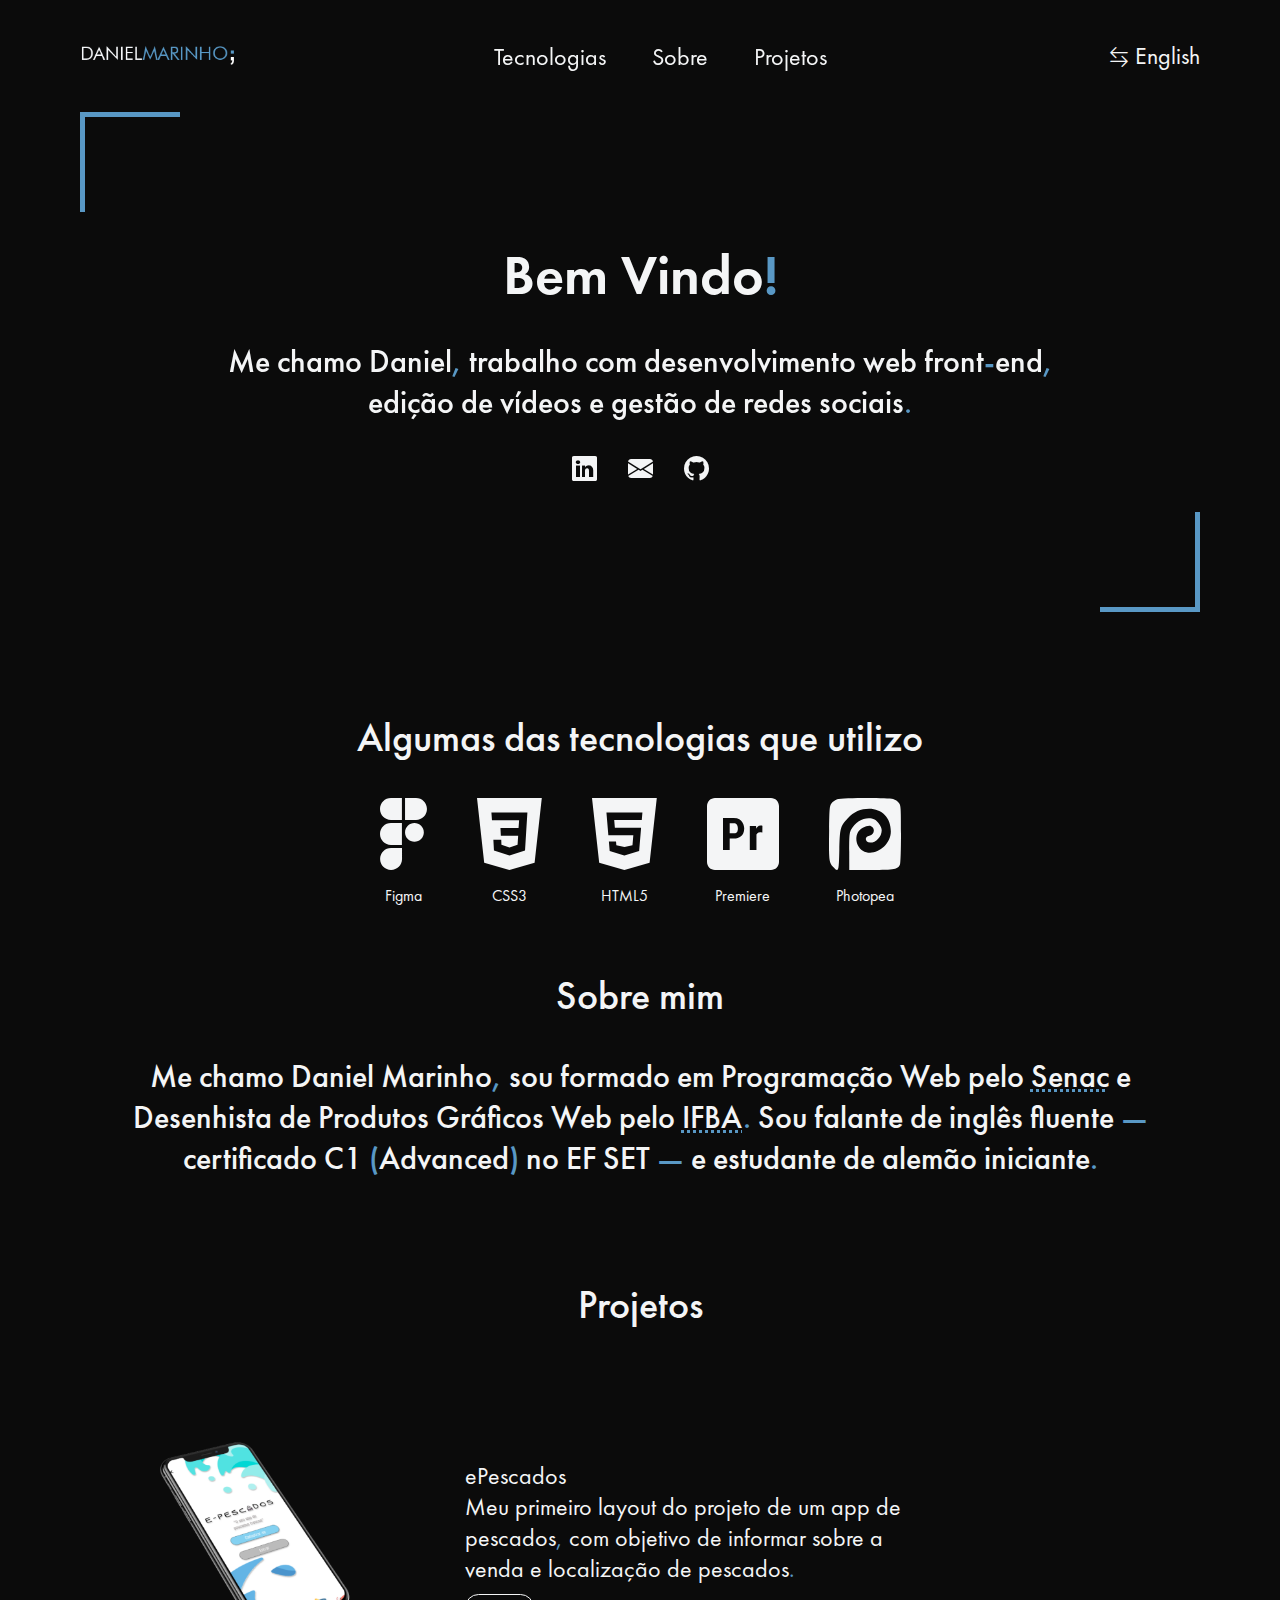
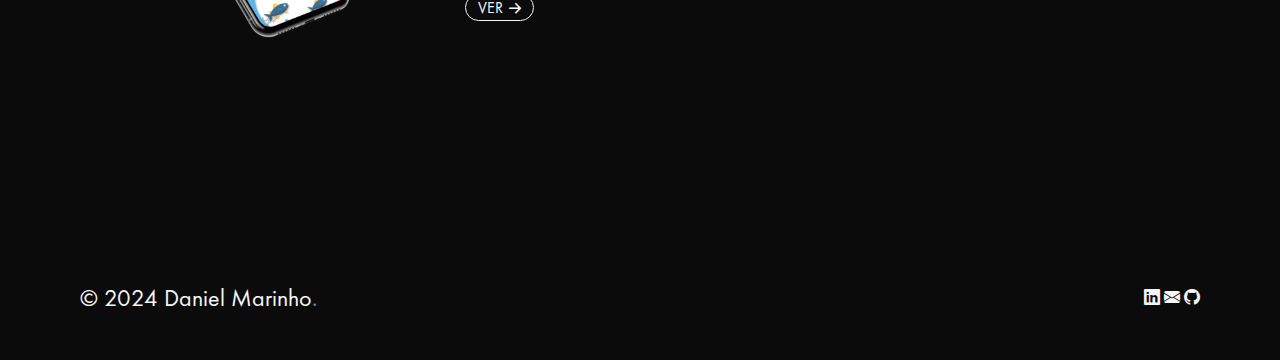
<file: index.html>
<!DOCTYPE html>
<html lang="pt-br">

<head>
    <meta charset="UTF-8">
    <meta name="viewport" content="width=device-width, initial-scale=1.0">
    <title>Daniel Marinho | Desenvolvedor Web Front-End</title>
    <link rel="stylesheet" href="./css/style.css">
    <link rel="icon" type="image/x-icon" href="./favicon.ico">
    <meta name="description"
        content="Portfólio de Daniel Marinho, desenvolvedor web front-end, editor de vídeos e gerente de mídias sociais.">
    <meta name="keywords"
        content="web, desenvolvedor web, front-end, front end, HTML, HTML5, CSS, CSS3, Figma, Premiere, Photopea, Photoshop, edição, editor, edit, IFBA, Senac, portifolio, Daniel, Daniel Marinho, Desenhista de Produtos Gráficos Web, Programação Web, Programador Web">
    <link rel="stylesheet" href="https://cdn.jsdelivr.net/npm/bootstrap-icons@1.11.3/font/bootstrap-icons.min.css">
</head>

<body class="container">
    <header>
        <div class="flexbox">
            <div class="logo">
                <a href="./">
                    <img class="logo-img" src="./logo2.png" alt="Daniel Marinho;">
                </a>
            </div>
            <nav>
                <ul>
                    <li>
                        <a href="#tech">Tecnologias</a>
                    </li>
                    <li>
                        <a href="#about">Sobre</a>
                    </li>
                    <li>
                        <a href="#projects">Projetos</a>
                    </li>
                </ul>
            </nav>
            <a href="./en/">
                <p>
                    <i class="bi bi-arrow-left-right fs13"></i> English
                </p>
            </a>
        </div>
    </header>

    <main>
        <svg aria-label="top-left-notch" id="topLeftEdge" class="svg-image top-left" width="100" height="100"
            viewBox="0 0 100 100" xmlns="http://www.w3.org/2000/svg" aria-hidden="true">
            <path d="M2.5 100V0M100 2.5H0" stroke="#5998C5" stroke-width="5" />
        </svg>
        <svg aria-label="bottom-right-notch" id="bottomRightEdge" class="svg-image bottom-right" width="100"
            height="100" viewBox="0 0 100 100" xmlns="http://www.w3.org/2000/svg" aria-hidden="true">
            <path d="M97.5 0V100M0 97.5H100" stroke="#5998C5" stroke-width="5" />
        </svg>

        <!-- presentation -->
        <div>
            <h1>Bem Vindo<span>!</span></h1>
            <p>Me chamo Daniel<span>,</span> trabalho com desenvolvimento web front<span>-</span>end<span>,</span><br>
                edição de vídeos e gestão de redes sociais<span>.</span></p>

            <!-- icons -->
            <div class="contact-icons">
                <a target="_blank" href="https://www.linkedin.com/in/mardieu/">
                    <i class="bi bi-linkedin"></i>
                </a>
                <a target="_blank" href="mailto:marinhodaniel.contato@gmail.com">
                    <i class="bi bi-envelope-fill"></i>
                </a>
                <a target="_blank" href="https://github.com/mardieu/">
                    <i class="bi bi-github"></i>
                </a>
            </div>
        </div>
    </main>

    <!-- Tech -->
    <div class="sections" id="tech">
        <h2 class="inline-heading">Algumas das tecnologias que utilizo</h2>
        <div class="svg-tech-icons">
            <!-- Figma -->
            <figure>
                <svg aria-label="figma" class="tech-icon" width="47" height="72" viewBox="0 0 47 72"
                    xmlns="http://www.w3.org/2000/svg">
                    <path
                        d="M11.0723 72C5.02122 72 0.115827 67.0946 0.115827 61.0435C0.115827 54.9923 5.02122 50.087 11.0723 50.087H22.0289V61.0435C22.0289 67.0946 17.1235 72 11.0723 72ZM36 21.913H25.0435V0H36C42.0511 0 46.9565 4.90539 46.9565 10.9565C46.9565 17.0077 42.0511 21.913 36 21.913ZM10.9565 21.913H21.913V0H10.9565C4.90539 0 0 4.90539 0 10.9565C0 17.0077 4.90539 21.913 10.9565 21.913ZM10.9565 46.9565H21.913V25.0435H10.9565C4.90539 25.0435 0 29.9489 0 36C0 42.0511 4.90539 46.9565 10.9565 46.9565ZM34.4348 25.0435C31.9441 25.0435 29.5553 26.0329 27.7941 27.7941C26.0329 29.5553 25.0435 31.9441 25.0435 34.4348C25.0435 36.9255 26.0329 39.3142 27.7941 41.0754C29.5553 42.8367 31.9441 43.8261 34.4348 43.8261C36.9255 43.8261 39.3142 42.8367 41.0754 41.0754C42.8367 39.3142 43.8261 36.9255 43.8261 34.4348C43.8261 31.9441 42.8367 29.5553 41.0754 27.7941C39.3142 26.0329 36.9255 25.0435 34.4348 25.0435Z"
                        fill="#F4F5F6" />
                </svg>
                <figcaption>Figma</figcaption>
            </figure>

            <!-- CSS3 -->
            <figure>
                <svg aria-label="css3" class="tech-icon" width="65" height="72" viewBox="0 0 65 72"
                    xmlns="http://www.w3.org/2000/svg">
                    <path
                        d="M0 0L7.2 64.8L32.3719 72L57.6 64.8L64.8 0H0ZM49.4156 30.0516L48.0375 52.5234L32.4984 57.6L16.9594 52.5234L16.3688 41.7797H24.2438L24.4406 46.6594L32.4984 49.4016L40.5703 46.6594L41.1609 37.8703H23.85L23.4563 30.0516H41.5406L42.1313 22.2328H14.9906L14.4 14.4281H50.4L49.4156 30.0516Z"
                        fill="#F4F5F6" />
                </svg>
                <figcaption>CSS3</figcaption>
            </figure>

            <!-- HTML5 -->
            <figure>
                <svg aria-label="html5" class="tech-icon" width="65" height="72" viewBox="0 0 65 72"
                    xmlns="http://www.w3.org/2000/svg">
                    <path
                        d="M64.8 0H0L7.2 64.8L32.4 72L57.6 64.8L64.8 0ZM49.7672 21.8953H22.2047L22.8656 29.7422H49.1063L47.1375 52.9172L32.4 57.6141L32.2594 57.5578L17.6906 52.9172L16.8891 43.4672H24.0328L24.3422 47.1375L32.4844 48.9375L40.4719 47.1375L41.3297 37.2234H16.3547L14.4281 14.4H50.4141L49.7672 21.8953Z"
                        fill="#F4F5F6" />
                </svg>
                <figcaption>HTML5</figcaption>
            </figure>

            <!-- Premiere -->
            <figure>
                <svg aria-label="premiere" class="tech-icon" width="72" height="72" viewBox="0 0 72 72"
                    xmlns="http://www.w3.org/2000/svg">
                    <path
                        d="M64 0H8C3.6 0 0 3.6 0 8V64C0 68.4 3.6 72 8 72H64C68.4 72 72 68.4 72 64V8C72 3.6 68.4 0 64 0ZM27.16 25.208H22.696V35.256H27.16C30.136 35.256 30.88 33.024 30.88 30.42C30.884 27.812 29.768 25.208 27.16 25.208ZM27.16 40.464H22.696V52H16V20H26.792C36.096 20 37.212 28.56 37.212 30.42C37.208 37.86 32 40.464 27.16 40.464ZM55.34 34.4C55.044 34.368 53.448 34.212 53.136 34.212C50.588 34.212 49.768 35.82 49.456 36.604V52H42.8V28H49.056L49.244 30.744C49.744 29.728 51.08 27.532 53.58 27.532C54.676 27.532 55.188 27.744 55.408 27.836L55.34 34.4Z"
                        fill="#F4F5F6" />
                </svg>
                <figcaption>Premiere</figcaption>
            </figure>

            <!-- Photopea -->
            <figure>
                <svg aria-label="photopea" class="tech-icon" width="72" height="72" viewBox="0 0 72 72"
                    xmlns="http://www.w3.org/2000/svg">
                    <path fill-rule="evenodd" clip-rule="evenodd"
                        d="M8.15918 1.27846C6.25733 1.94453 3.74555 3.77544 2.57745 5.34884C0.582234 8.03337 0.432034 9.70613 0.125546 32.7213C-0.259086 61.6357 0.0352236 64.3881 3.981 68.7038C9.56273 74.8089 9.86212 74.0404 10.3208 52.4183C10.7917 30.1949 11.3032 28.2555 18.8142 20.2344C24.6466 14.0056 31.7892 10.8527 40.0664 10.8527C53.0617 10.8527 61.8971 20.058 61.8291 33.5272C61.757 47.9738 44.8809 59.4996 33.7387 52.7123C27.8049 49.0991 25.5732 40.789 28.841 34.4772C30.8921 30.5142 38.8283 26.6841 41.9977 28.1268C46.527 30.1888 45.3863 36.9042 40.38 37.6493C35.1352 38.4289 35.8811 44.5614 41.2213 44.5614C47.1136 44.5614 52.7176 38.506 52.7176 32.1393C52.7176 28.9581 48.8226 23.1652 45.5832 21.527C38.0062 17.6968 26.8438 22.4982 22.1734 31.5949C20.4857 34.8827 20.2421 37.6625 20.2421 53.6449V71.9338H42.1124C65.9595 71.9338 69.0975 71.3164 71.0288 66.2434C71.5626 64.8403 72 51.1318 72 35.7809C72 9.2996 71.8934 7.72213 69.9266 4.96158C68.725 3.27665 66.2711 1.61403 64.0912 1.00981C58.7134 -0.482495 12.5556 -0.260475 8.15918 1.27846Z"
                        fill="#F4F5F6" />
                </svg>
                <figcaption>Photopea</figcaption>
            </figure>
        </div>
    </div>

    <!-- About -->
    <div class="sections" id="about">
        <h2 class="inline-heading">Sobre mim</h2>
        <p class="about-text">Me chamo Daniel Marinho<span>,</span> sou formado em <b>Programação Web</b> pelo
            <abbr title="Serviço Nacional de Aprendizagem Comercial">Senac</abbr> e <br> <b>Desenhista de Produtos
                Gráficos Web</b> pelo <abbr
                title="Instituto Federal de Educação, Ciência e Tecnologia da Bahia">IFBA</abbr><span>.</span> Sou
            falante de
            inglês fluente <span>—</span> certificado C1 <span>(</span>Advanced<span>)</span> no
            <a href="https://www.efset.org/cert/Hui1tJ" target="_blank" class="efset">EF SET</a> <span>—</span> e
            estudante de alemão
            iniciante<span>.</span>
        </p>
    </div>


    <!-- Projects -->
    <div class="sections" id="projects">
        <h2 class="inline-heading">Projetos</h2>
        <div id="projects-items">

            <!-- Card 1 -->
            <div class="card box-left align-left">
                <div class="box box-img-left">
                    <a href="https://bit.ly/epescados" target="_blank">
                        <img src="./images/cards/ePescados.webp"
                            alt="ePescados - Layout do Aplicativo de Frutos do Mar">
                    </a>
                </div>
                <div class="box-text-left">
                    <p><strong>ePescados</strong></p>
                    <p>Meu primeiro layout do projeto de um app de pescados<span>,</span> com objetivo de informar sobre
                        a venda e localização de
                        pescados<span>.</span>
                    </p>
                    <a href="https://bit.ly/epescados" target="_blank">
                        <div class="see-btn no-select">
                            <p>VER</p>
                            <i class="bi bi-arrow-right-short"></i>
                        </div>
                    </a>
                </div>
            </div>
            <!-- Card 2 -->
            <!-- <div class="card box-right align-right">
                <div class="box box-img-right">
                    <img src="./images/pic.png" alt="picture">
                </div>
                <div class="box-text-right">
                    <p><strong>Título</strong></p>
                    <p>Lorem ipsum dolor sit amet consectetur adipisicing elit. Accusamus deleniti molestias ipsum at
                        nemo? Earum tempore eos iusto aliquam, debitis possimus quibusdam libero sunt obcaecati dicta.
                        Dolores perspiciatis distinctio.
                    </p>
                    <div class="see-btn-right">
                        <a href="#" target="_blank">
                            <div class="see-btn">
                                <p>VER</p>
                                <i class="bi bi-arrow-right-short"></i>
                            </div>
                        </a>
                    </div>
                </div>
            </div> -->

        </div>
    </div>

    <footer class="flexbox">
        <p>&copy; 2024 Daniel Marinho<span>.</span></p>
        <div class="footer-icons">
            <a target="_blank" href="https://www.linkedin.com/in/mardieu/">
                <i class="bi bi-linkedin"></i>
            </a>
            <a target="_blank" href="mailto:marinhodaniel.contato@gmail.com">
                <i class="bi bi-envelope-fill"></i>
            </a>
            <a target="_blank" href="https://github.com/mardieu/">
                <i class="bi bi-github"></i>
            </a>
        </div>
    </footer>
</body>

</html>
</file>
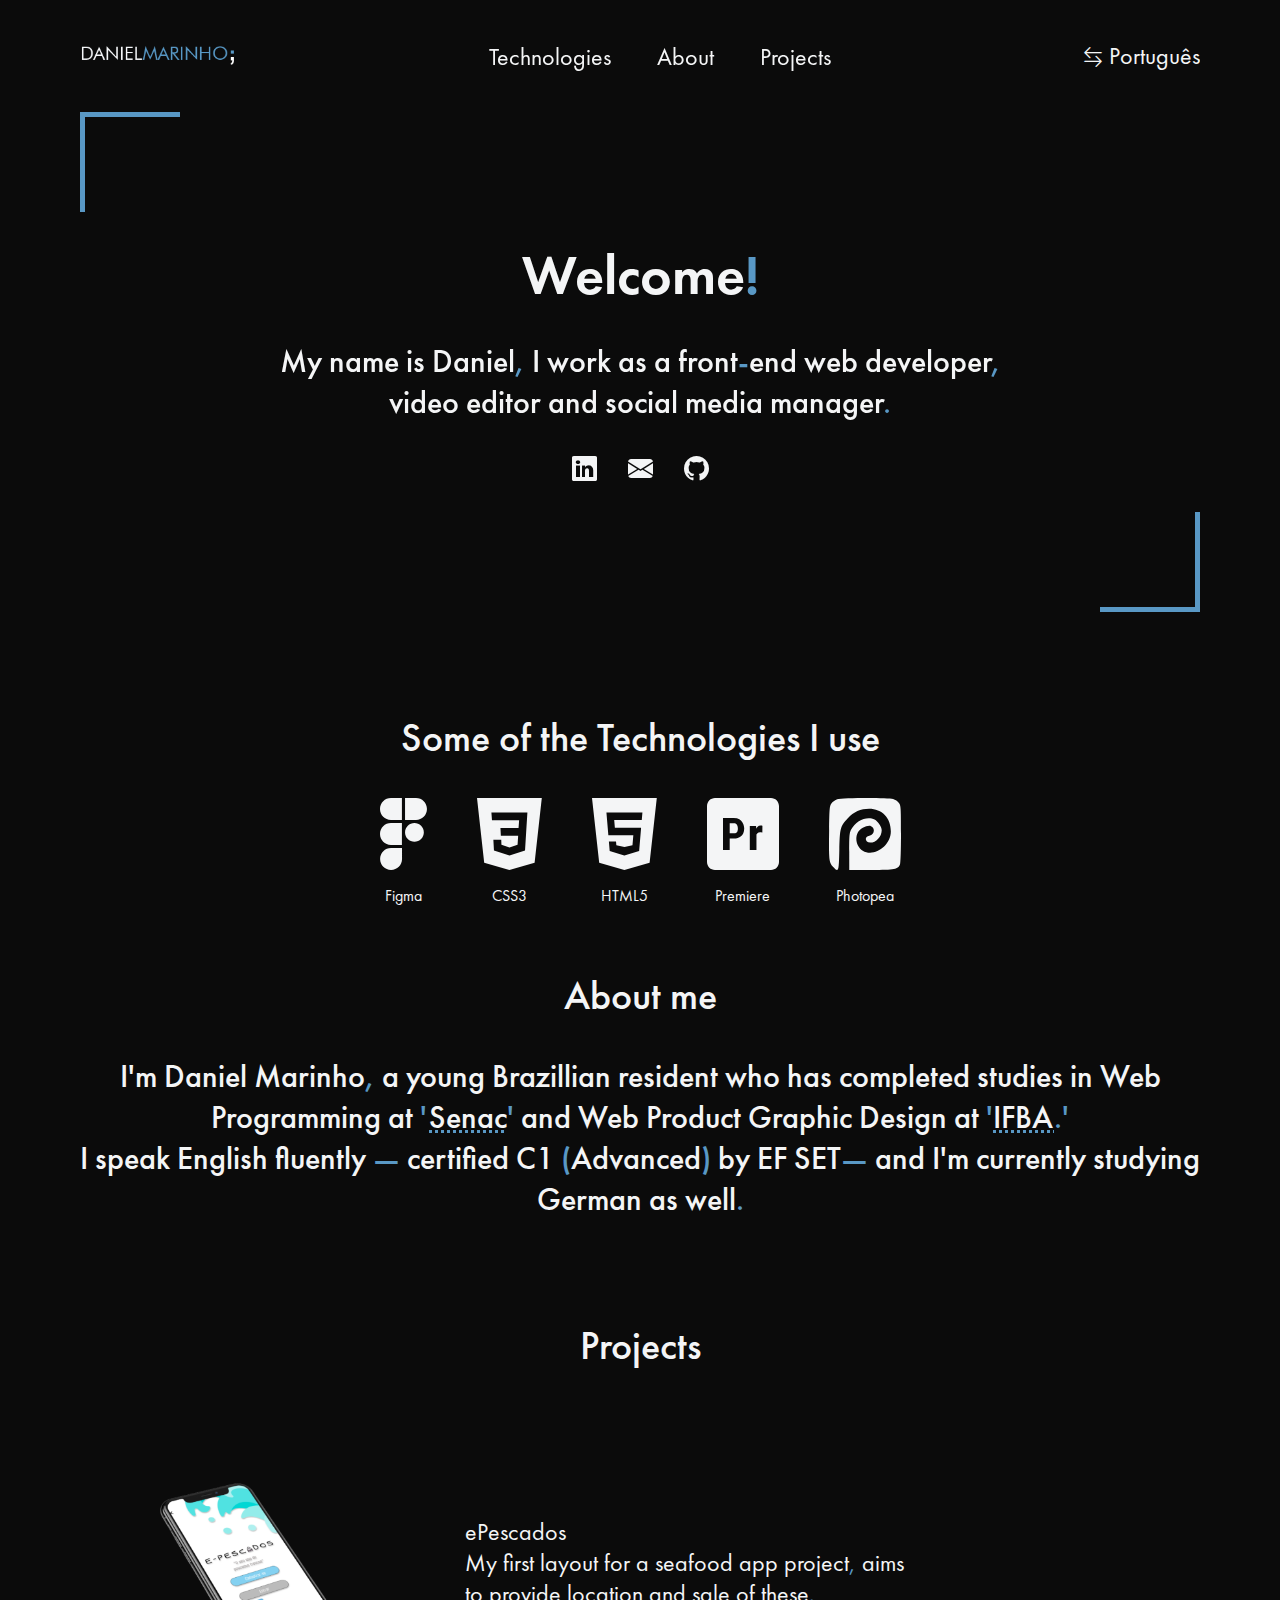
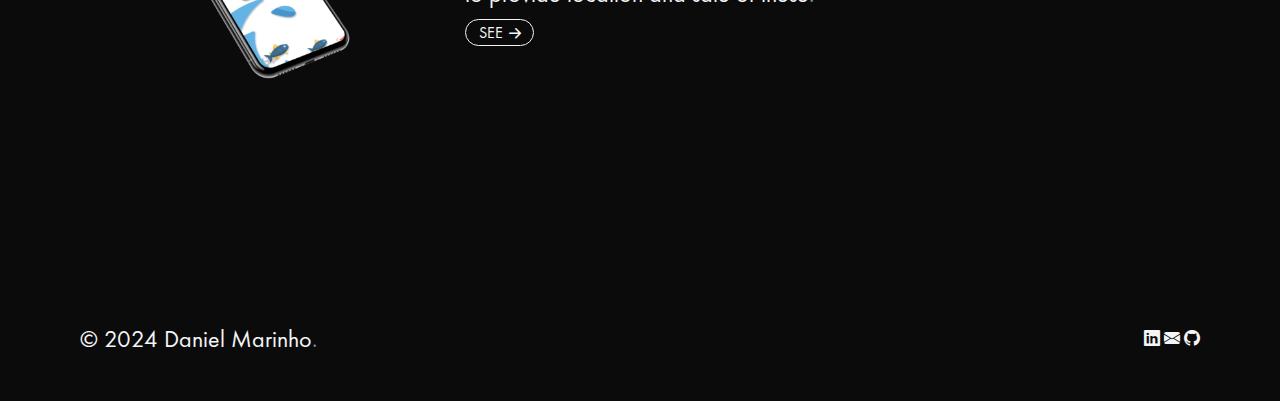
<file: en/index.html>
<!DOCTYPE html>
<html lang="en">

<head>
    <meta charset="UTF-8">
    <meta name="viewport" content="width=device-width, initial-scale=1.0">
    <title>Daniel Marinho | Front-End Web Developer</title>
    <link rel="stylesheet" href="../css/style.css">
    <link rel="icon" type="image/x-icon" href="../favicon.ico">
    <meta name="description"
        content="Daniel Marinho's portfolio website showcasing web development and video editing projects.">
    <meta name="keywords"
        content="web, web developer, web dev, front-end, front end, HTML, HTML5, CSS, CSS3, Figma, Premiere, Photopea, Photoshop, edit, editor, editing, IFBA, Senac, portifolio, Daniel, Daniel Marinho, Web Programming, Web Product Graphic Design, Web Programmer">

    <link rel="stylesheet" href="https://cdn.jsdelivr.net/npm/bootstrap-icons@1.11.3/font/bootstrap-icons.min.css">
</head>

<body class="container">
    <header>
        <div class="flexbox">
            <div class="logo">
                <a href="../en/">
                    <img class="logo-img no-select" src="../logo2.png" alt="Daniel Marinho;">
                </a>
            </div>
            <nav>
                <ul>
                    <li>
                        <a href="#tech">Technologies</a>
                    </li>
                    <li>
                        <a href="#about">About</a>
                    </li>
                    <li>
                        <a href="#projects">Projects</a>
                    </li>
                </ul>
            </nav>
            <a href="../">
                <p>
                    <i class="bi bi-arrow-left-right fs13"></i> Português
                </p>
            </a>
        </div>
    </header>

    <main>
        <svg aria-label="top-left-notch" id="topLeftEdge" class="svg-image top-left" width="100" height="100"
            viewBox="0 0 100 100" xmlns="http://www.w3.org/2000/svg" aria-hidden="true">
            <path d="M2.5 100V0M100 2.5H0" stroke="#5998C5" stroke-width="5" />
        </svg>
        <svg aria-label="bottom-right-notch" id="bottomRightEdge" class="svg-image bottom-right" width="100"
            height="100" viewBox="0 0 100 100" xmlns="http://www.w3.org/2000/svg" aria-hidden="true">
            <path d="M97.5 0V100M0 97.5H100" stroke="#5998C5" stroke-width="5" />
        </svg>

        <!-- presentation -->
        <div>
            <h1>Welcome<span>!</span></h1>
            <p>My name is Daniel<span>,</span> I work as a front<span>-</span>end web developer<span>,</span><br>
                video editor and social media manager<span>.</span></p>

            <!-- icons -->
            <div class="contact-icons">
                <a target="_blank" href="https://www.linkedin.com/in/mardieu/">
                    <i class="bi bi-linkedin"></i>
                </a>
                <a target="_blank" href="mailto:marinhodaniel.contato@gmail.com">
                    <i class="bi bi-envelope-fill"></i>
                </a>
                <a target="_blank" href="https://github.com/mardieu/">
                    <i class="bi bi-github"></i>
                </a>
            </div>
        </div>
    </main>

    <div class="sections" id="tech">
        <p class="inline-heading">Some of the Technologies I use</p>
        <div class="svg-tech-icons">
            <!-- Figma -->
            <figure>
                <svg aria-label="figma" class="tech-icon" width="47" height="72" viewBox="0 0 47 72"
                    xmlns="http://www.w3.org/2000/svg">
                    <path
                        d="M11.0723 72C5.02122 72 0.115827 67.0946 0.115827 61.0435C0.115827 54.9923 5.02122 50.087 11.0723 50.087H22.0289V61.0435C22.0289 67.0946 17.1235 72 11.0723 72ZM36 21.913H25.0435V0H36C42.0511 0 46.9565 4.90539 46.9565 10.9565C46.9565 17.0077 42.0511 21.913 36 21.913ZM10.9565 21.913H21.913V0H10.9565C4.90539 0 0 4.90539 0 10.9565C0 17.0077 4.90539 21.913 10.9565 21.913ZM10.9565 46.9565H21.913V25.0435H10.9565C4.90539 25.0435 0 29.9489 0 36C0 42.0511 4.90539 46.9565 10.9565 46.9565ZM34.4348 25.0435C31.9441 25.0435 29.5553 26.0329 27.7941 27.7941C26.0329 29.5553 25.0435 31.9441 25.0435 34.4348C25.0435 36.9255 26.0329 39.3142 27.7941 41.0754C29.5553 42.8367 31.9441 43.8261 34.4348 43.8261C36.9255 43.8261 39.3142 42.8367 41.0754 41.0754C42.8367 39.3142 43.8261 36.9255 43.8261 34.4348C43.8261 31.9441 42.8367 29.5553 41.0754 27.7941C39.3142 26.0329 36.9255 25.0435 34.4348 25.0435Z"
                        fill="#F4F5F6" />
                </svg>
                <figcaption>Figma</figcaption>
            </figure>

            <!-- CSS3 -->
            <figure>
                <svg aria-label="css3" class="tech-icon" width="65" height="72" viewBox="0 0 65 72"
                    xmlns="http://www.w3.org/2000/svg">
                    <path
                        d="M0 0L7.2 64.8L32.3719 72L57.6 64.8L64.8 0H0ZM49.4156 30.0516L48.0375 52.5234L32.4984 57.6L16.9594 52.5234L16.3688 41.7797H24.2438L24.4406 46.6594L32.4984 49.4016L40.5703 46.6594L41.1609 37.8703H23.85L23.4563 30.0516H41.5406L42.1313 22.2328H14.9906L14.4 14.4281H50.4L49.4156 30.0516Z"
                        fill="#F4F5F6" />
                </svg>
                <figcaption>CSS3</figcaption>
            </figure>

            <!-- HTML5 -->
            <figure>
                <svg aria-label="html5" class="tech-icon" width="65" height="72" viewBox="0 0 65 72"
                    xmlns="http://www.w3.org/2000/svg">
                    <path
                        d="M64.8 0H0L7.2 64.8L32.4 72L57.6 64.8L64.8 0ZM49.7672 21.8953H22.2047L22.8656 29.7422H49.1063L47.1375 52.9172L32.4 57.6141L32.2594 57.5578L17.6906 52.9172L16.8891 43.4672H24.0328L24.3422 47.1375L32.4844 48.9375L40.4719 47.1375L41.3297 37.2234H16.3547L14.4281 14.4H50.4141L49.7672 21.8953Z"
                        fill="#F4F5F6" />
                </svg>
                <figcaption>HTML5</figcaption>
            </figure>

            <!-- Premiere -->
            <figure>
                <svg aria-label="premiere" class="tech-icon" width="72" height="72" viewBox="0 0 72 72"
                    xmlns="http://www.w3.org/2000/svg">
                    <path
                        d="M64 0H8C3.6 0 0 3.6 0 8V64C0 68.4 3.6 72 8 72H64C68.4 72 72 68.4 72 64V8C72 3.6 68.4 0 64 0ZM27.16 25.208H22.696V35.256H27.16C30.136 35.256 30.88 33.024 30.88 30.42C30.884 27.812 29.768 25.208 27.16 25.208ZM27.16 40.464H22.696V52H16V20H26.792C36.096 20 37.212 28.56 37.212 30.42C37.208 37.86 32 40.464 27.16 40.464ZM55.34 34.4C55.044 34.368 53.448 34.212 53.136 34.212C50.588 34.212 49.768 35.82 49.456 36.604V52H42.8V28H49.056L49.244 30.744C49.744 29.728 51.08 27.532 53.58 27.532C54.676 27.532 55.188 27.744 55.408 27.836L55.34 34.4Z"
                        fill="#F4F5F6" />
                </svg>
                <figcaption>Premiere</figcaption>
            </figure>

            <!-- Photopea -->
            <figure>
                <svg aria-label="photopea" class="tech-icon" width="72" height="72" viewBox="0 0 72 72"
                    xmlns="http://www.w3.org/2000/svg">
                    <path fill-rule="evenodd" clip-rule="evenodd"
                        d="M8.15918 1.27846C6.25733 1.94453 3.74555 3.77544 2.57745 5.34884C0.582234 8.03337 0.432034 9.70613 0.125546 32.7213C-0.259086 61.6357 0.0352236 64.3881 3.981 68.7038C9.56273 74.8089 9.86212 74.0404 10.3208 52.4183C10.7917 30.1949 11.3032 28.2555 18.8142 20.2344C24.6466 14.0056 31.7892 10.8527 40.0664 10.8527C53.0617 10.8527 61.8971 20.058 61.8291 33.5272C61.757 47.9738 44.8809 59.4996 33.7387 52.7123C27.8049 49.0991 25.5732 40.789 28.841 34.4772C30.8921 30.5142 38.8283 26.6841 41.9977 28.1268C46.527 30.1888 45.3863 36.9042 40.38 37.6493C35.1352 38.4289 35.8811 44.5614 41.2213 44.5614C47.1136 44.5614 52.7176 38.506 52.7176 32.1393C52.7176 28.9581 48.8226 23.1652 45.5832 21.527C38.0062 17.6968 26.8438 22.4982 22.1734 31.5949C20.4857 34.8827 20.2421 37.6625 20.2421 53.6449V71.9338H42.1124C65.9595 71.9338 69.0975 71.3164 71.0288 66.2434C71.5626 64.8403 72 51.1318 72 35.7809C72 9.2996 71.8934 7.72213 69.9266 4.96158C68.725 3.27665 66.2711 1.61403 64.0912 1.00981C58.7134 -0.482495 12.5556 -0.260475 8.15918 1.27846Z"
                        fill="#F4F5F6" />
                </svg>
                <figcaption>Photopea</figcaption>
            </figure>
        </div>
    </div>

    <div class="sections" id="about">
        <p class="inline-heading">About me</p>
        <p class="about-text">
            I'm Daniel Marinho<span>,</span> a young Brazillian resident who has completed
            studies in <strong>Web Programming</strong> at
            <span>'</span><abbr title="Serviço Nacional de Aprendizagem Comercial">Senac</abbr><span>'</span> and
            <strong>Web Product Graphic Design</strong> at
            <span>'</span><abbr
                title="Instituto Federal de Educação, Ciência e Tecnologia da Bahia">IFBA</abbr><span>.'</span> <br>
            I speak English fluently <span>—</span> certified C1 <span>
                (</span>Advanced<span>)</span> by <a href="https://www.efset.org/cert/Hui1tJ" target="_blank">EF
                SET</a><span>—</span> and I'm currently studying German as well<span>.</span>
        </p>
    </div>

    <div class="sections" id="projects">
        <p class="inline-heading">Projects</p>
        <div id="projects-items">

            <!-- Card 1 -->
            <div class="card box-left align-left">
                <div class="box box-img-left">
                    <img src="../images/cards/ePescados.webp" alt="ePescados">
                </div>
                <div class="box-text-left">
                    <p><strong>ePescados</strong></p>
                    <p>My first layout for a seafood app project<span>,</span> aims to provide location and
                        sale of these<span>.</span>
                    </p>
                    <a href="https://bit.ly/ePescados" target="_blank">
                        <div class="see-btn">
                            <p>SEE</p>
                            <i class="bi bi-arrow-right-short"></i>
                        </div>
                    </a>
                </div>
            </div>

            <!-- <div class="card box-right align-right">
                <div class="box box-img-right">
                    <img src="../images/pic.png" alt="picture">
                </div>
                <div class="box-text-right">
                    <p><strong>Title</strong></p>
                    <p>Lorem, ipsum dolor sit amet consectetur adipisicing elit. Possimus rerum labore fugiat impedit!
                        Aperiam, ratione blanditiis! Molestias laudantium dignissimos autem mollitia ratione? Beatae
                        suscipit provident minima praesentium recusandae hic enim?
                    </p>
                    <div class="see-btn-right">
                        <a href="#" target="_blank">
                            <div class="see-btn">
                                <p>SEE</p>
                                <i class="bi bi-arrow-right-short"></i>
                            </div>
                        </a>
                    </div>
                </div>
            </div> -->

        </div>
    </div>

    <footer class="flexbox">
        <p>&copy; 2024 Daniel Marinho<span>.</span></p>
        <div class="footer-icons">
            <a target="_blank" href="https://www.linkedin.com/in/mardieu/">
                <i class="bi bi-linkedin"></i>
            </a>
            <a target="_blank" href="mailto:marinhodaniel.contato@gmail.com">
                <i class="bi bi-envelope-fill"></i>
            </a>
            <a target="_blank" href="https://github.com/mardieu/">
                <i class="bi bi-github"></i>
            </a>
        </div>
    </footer>
</body>



</html>
</file>
<file: css/style.css>
@font-face {
    font-family: 'FuturaPTLight';
    src: url(../fonts/FuturaPTLight.otf) format("opentype");
}

@font-face {
    font-family: 'FuturaPT';
    src: url(../fonts/FuturaPTBook.otf) format("opentype");
}

@font-face {
    font-family: 'FuturaPTMedium';
    src: url(../fonts/FuturaPTMedium.otf) format("opentype");
}

@font-face {
    font-family: 'FuturaPTDemi';
    src: url(../fonts/FuturaPTDemi.otf) format("opentype");
}

@font-face {
    font-family: 'FuturaPTHeavy';
    src: url(../fonts/FuturaPTHeavy.otf) format("opentype");

}

@font-face {
    font-family: 'FuturaPTBold';
    src: url(../fonts/FuturaPTBold.otf) format("opentype");

}

:root {
    --night: #0B0B0B;
    --celestial-blue: #5998C5;
    --anti-flash-white: #F4F5F6;
}

/* Elementos */

* {
    margin: 0;
    max-width: 100%;
    scroll-behavior: smooth;
}

body {
    color: var(--anti-flash-white);
    background: var(--night);
    font-family: 'FuturaPT';
}

a {
    text-decoration: none;
    color: var(--anti-flash-white);

}

header {
    font-size: 24px;
    font-weight: 400;
    height: 112px;
    line-height: 112px;
    background-color: var(--night);
    backdrop-filter: blur(10px);
    /* blur  */
}

header a {
    color: var(--anti-flash-white);
}

header ul {
    display: inline-block;
}

header li {
    margin: 0 20px;
    text-decoration: none;
    list-style: none;
    display: inline;
    justify-content: space-evenly;
    width: 100%;
}

header nav a:hover {
    color: var(--celestial-blue);
    transition: 150ms;
    transition-timing-function: linear;
    text-decoration-thickness: 3px;
    transform: scale(1.5);
}

header p:hover {
    color: var(--celestial-blue);
    transition: 150ms;
    transition-timing-function: linear;
}

nav {
    transform: translateX(-50%);
    /* move horizontalmente (x) o item. positivo = direita, negativo = esquerda */
    left: 50%;
    /* define a borda do lado esquerdo. no lado 50% do width do lado esquerdo será a borda do item. */
    position: absolute;
    /* torna a posição absoluta naquele lugar. */
}

span {
    color: var(--celestial-blue);
}

abbr {
    text-decoration-color: var(--celestial-blue);
}

main {
    position: relative;
    height: 500px;
    text-align: center;
    display: flex;
    justify-content: center;
    align-items: center;
}

main h1 {
    margin: 0;
    font-family: 'FuturaPTDemi';
    font-weight: 500;
    font-size: 56px;
    margin-bottom: 30px;
}

main p {
    font-family: 'FuturaPTMedium';
    font-size: 32px;
    font-weight: 300;
}

footer {
    height: 125px;
}

footer p {
    font-family: 'FuturaPT';
    font-size: 24px;
}

footer p:hover {
    color: var(--celestial-blue);
    transition: 150ms linear;
}

header .logo-img {
    width: 154px;
}

/* Classes & Tags */

.container {
    position: relative;
    margin: 0 auto;
    width: 1120px;
}

.flexbox {
    display: flex;
    justify-content: space-between;
    align-items: center;
}

.fs13 {
    font-size: 20px;
}

.no-select {
    -webkit-user-select: none;
    -khtml-user-select: none;
    -moz-user-select: none;
    -o-user-select: none;
    user-select: none;
}

.svg-image {
    position: absolute;
    width: 100px;
    height: 100px;
}

.top-left {
    top: 0;
    left: 0;
}

.bottom-right {
    bottom: 0;
    right: 0;
}

.sections {
    margin-top: 50px;
    margin-bottom: 50px;
    align-items: center;
}

.inline-heading {
    padding-top: 50px;
    font-family: 'FuturaPTMedium';
    font-weight: 100;
    font-size: 40px;
    margin-bottom: 35px;
    text-align: center;
}

#tech {
    margin-top: 50px;
    margin-bottom: 50px;
    align-items: center;
}

#tech svg:hover path {
    fill: var(--celestial-blue);
    transition: 150ms ease-in-out;
}

#tech figure {
    height: 72px;
    padding-left: 25px;
    padding-right: 25px;
    transition: 300ms ease-in-out;
}

#tech figure:hover {
    transform: scale(1.05);
}

#tech figcaption {
    margin-top: 10px;
    text-align: center;
}

.svg-tech-icons {
    display: flex;
    flex-direction: row;
    justify-content: center;
    align-items: center;
}

.svg-tech-icons figcaption {
    font-family: 'FuturaPT';
    font-weight: 200;
    font-size: 16px;
}

.contact-icons {
    margin-top: 30px;
}

.contact-icons a {
    color: var(--anti-flash-white);
    margin: 0 12.5px;
    font-size: 25px;
}

.contact-icons a:hover {
    color: var(--celestial-blue);
    transition: 150ms linear;
}

.logo {
    display: flex;
    height: 25px;
    line-height: 25px;
    transition: 150ms ease-in-out;
}

.logo:hover {
    transform: scale(1.025);
}

.about-text {
    font-family: 'FuturaPTMedium';
    font-weight: 100;
    font-size: 32px;
    text-align: center;
}

#projects-items {
    display: flex;
    flex-direction: column;
    align-items: center;
}

.box-left {
    display: flex;
    flex-direction: row;
    align-items: center;
    margin-bottom: 70px;
    margin-right: auto;
}

.box-right {
    display: flex;
    flex-direction: row-reverse;
    align-items: center;
    margin-bottom: 70px;
    margin-left: auto;
}

.box-img-left {
    width: 350px;
    height: 350px;
    background-color: var(--anti-flash-white);
    margin-right: 35px;
}

.box-img-right {
    width: 350px;
    height: 350px;
    background-color: var(--anti-flash-white);
    margin-left: 35px;
}

.box-text-left {
    font-family: 'FuturaPT';
    font-weight: 100;
    font-size: 24px;
    width: 456px;
    text-align: start;
}

.box-text-right {
    font-family: 'FuturaPT';
    font-size: 24px;
    width: 456px;
    text-align: end;
}

.see-btn {
    display: flex;
    flex-direction: row;
    align-items: center;
    justify-content: center;
    width: 61px;
    height: 25px;
    border: 0.25px solid var(--anti-flash-white);
    border-radius: 15px;
    margin-top: 10px;
    padding-left: 6px;
}

.see-btn-right {
    display: flex;
    flex-direction: row;
    justify-content: flex-end;
}

.see-btn p {
    font-family: 'FuturaPT';
    font-size: 16px;
    font-weight: 100;
}

.see-btn i {
    padding-top: 2px;
}

.see-btn:hover {
    background: var(--celestial-blue);
    transition: 300ms linear;
    cursor: pointer;
}

.align-left {
    justify-content: flex-start;
}

.about-text a {
    color: var(--anti-flash-white);
    text-underline-offset: 7px;
}

.about-text a:hover {
    color: var(--celestial-blue);
    transition: .3s linear;
}

.card {
    transition: 450ms ease-in-out;
}

.card:hover {
    transform: scale(1.075);
}

.card:hover .box {
    transition: 450ms ease-in-out;
}
</file>
